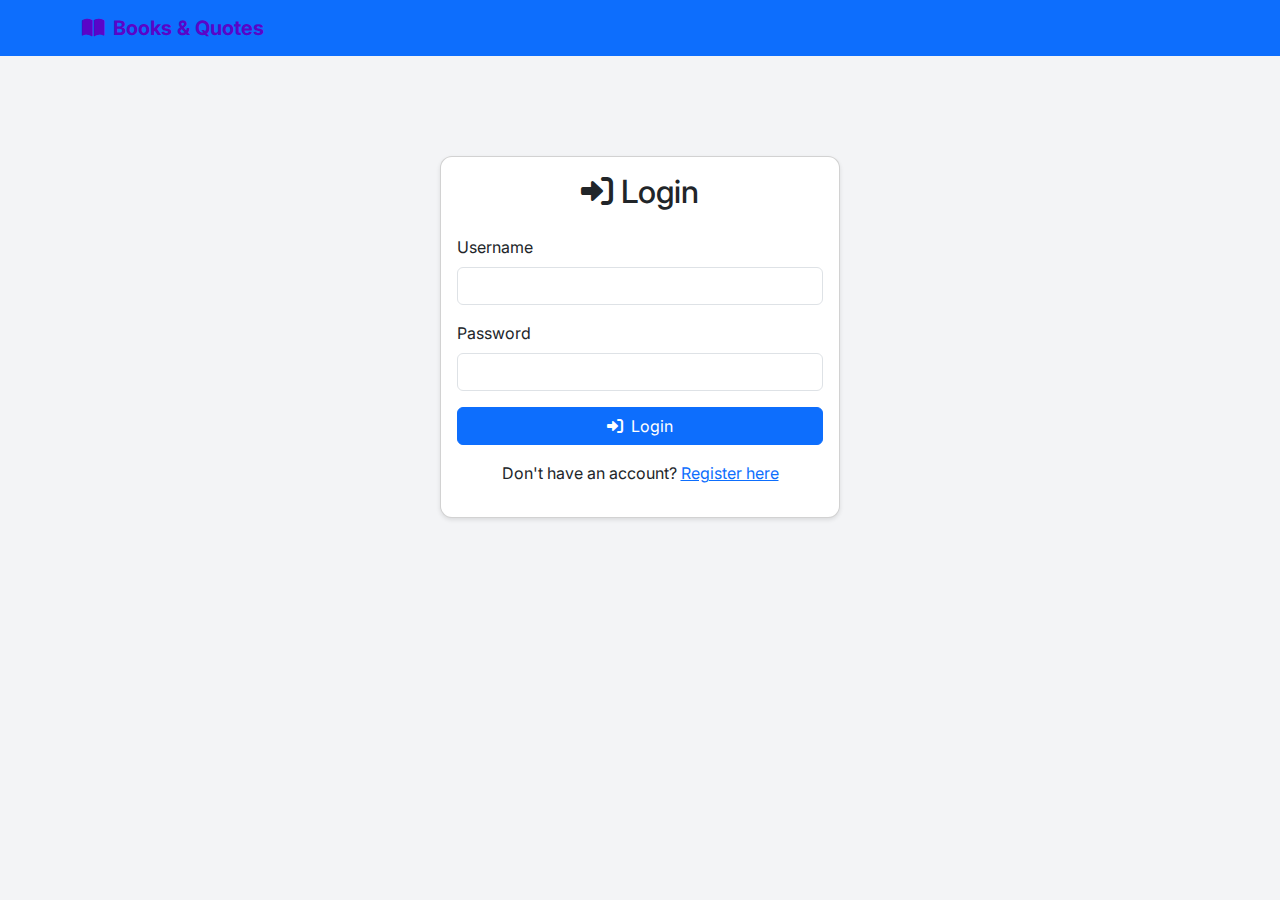
<file: frontend/index.html>
<!DOCTYPE html>
<html lang="en">
<head>
    <meta charset="UTF-8">
    <meta name="viewport" content="width=device-width, initial-scale=1.0">
    <title>Books & Quotes App</title>
    <link href="https://cdn.jsdelivr.net/npm/bootstrap@5.3.0/dist/css/bootstrap.min.css" rel="stylesheet">
    <link href="https://cdnjs.cloudflare.com/ajax/libs/font-awesome/6.0.0/css/all.min.css" rel="stylesheet">
    <link href="css/style.css" rel="stylesheet">
</head>
<body>
    <nav class="navbar navbar-expand-lg navbar-dark bg-primary">
        <div class="container">
            <a class="navbar-brand" href="index.html">
                <i class="fas fa-book-open me-2"></i>Books & Quotes
            </a>
            <button class="navbar-toggler" type="button" data-bs-toggle="collapse" data-bs-target="#navbarNav">
                <span class="navbar-toggler-icon"></span>
            </button>
            <div class="collapse navbar-collapse" id="navbarNav">
                <ul class="navbar-nav me-auto">
                    <li class="nav-item">
                        <a class="nav-link" href="books.html">Books</a>
                    </li>
                    <li class="nav-item">
                        <a class="nav-link" href="quotes.html">My Quotes</a>
                    </li>
                </ul>
                <ul class="navbar-nav">
                    <li class="nav-item" id="authLinks">
                        <a class="nav-link" href="login.html">Login</a>
                    </li>
                    <li class="nav-item" id="authLinks">
                        <a class="nav-link" href="register.html">Register</a>
                    </li>
                    <li class="nav-item dropdown" id="userLinks" style="display: none;">
                        <a class="nav-link dropdown-toggle" href="#" role="button" data-bs-toggle="dropdown">
                            <i class="fas fa-user me-1"></i>
                            <span id="username"></span>
                        </a>
                        <ul class="dropdown-menu">
                            <li><a class="dropdown-item" href="#" onclick="app.logout()">Logout</a></li>
                        </ul>
                    </li>
                    <li class="nav-item">
                        <a class="nav-link theme-switch" href="#" id="themeSwitch">
                            <i class="fas fa-moon"></i>
                        </a>
                    </li>
                </ul>
            </div>
        </div>
    </nav>

    <div class="hero-section">
        <div class="container text-center">
            <h1 class="display-4 mb-4">Welcome to Books & Quotes</h1>
            <p class="lead mb-4">Manage your book collection and favorite quotes in one place.</p>
            <div class="action-buttons mt-4">
                <a href="books.html" class="btn btn-light btn-lg me-3">
                    <i class="fas fa-book me-2"></i>Manage Books
                </a>
                <a href="quotes.html" class="btn btn-outline-light btn-lg">
                    <i class="fas fa-quote-left me-2"></i>My Quotes
                </a>
            </div>
        </div>
    </div>

    <div class="container mt-5">
        <div class="row">
            <div class="col-md-4 mb-4">
                <div class="card feature-card">
                    <div class="feature-icon">
                        <i class="fas fa-book"></i>
                    </div>
                    <h3>Manage Books</h3>
                    <p>Add, edit, and organize your book collection with ease.</p>
                </div>
            </div>
            <div class="col-md-4 mb-4">
                <div class="card feature-card">
                    <div class="feature-icon">
                        <i class="fas fa-quote-right"></i>
                    </div>
                    <h3>Save Quotes</h3>
                    <p>Keep track of your favorite quotes and inspirations.</p>
                </div>
            </div>
            <div class="col-md-4 mb-4">
                <div class="card feature-card">
                    <div class="feature-icon">
                        <i class="fas fa-mobile-alt"></i>
                    </div>
                    <h3>Responsive</h3>
                    <p>Access your data from any device, anywhere.</p>
                </div>
            </div>
        </div>
    </div>

    <script src="https://cdn.jsdelivr.net/npm/bootstrap@5.3.0/dist/js/bootstrap.bundle.min.js"></script>
    <script src="js/auth.js"></script>
    <script src="js/app.js"></script>
</body>
</html>
</file>
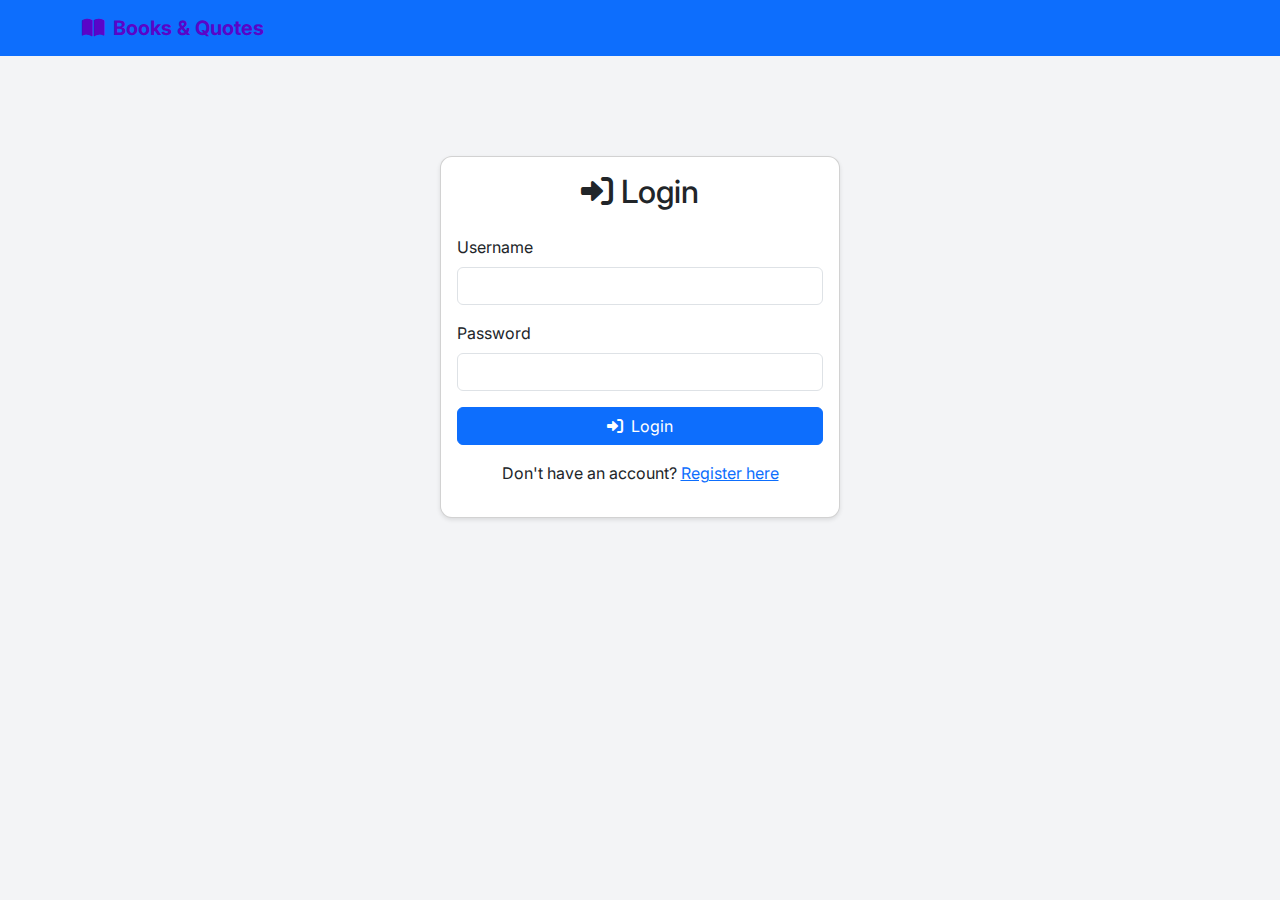
<file: frontend/login.html>
<!DOCTYPE html>
<html lang="en">
<head>
    <meta charset="UTF-8">
    <meta name="viewport" content="width=device-width, initial-scale=1.0">
    <title>Login - Books & Quotes</title>
    <link href="https://cdn.jsdelivr.net/npm/bootstrap@5.3.0/dist/css/bootstrap.min.css" rel="stylesheet">
    <link href="https://cdnjs.cloudflare.com/ajax/libs/font-awesome/6.0.0/css/all.min.css" rel="stylesheet">
    <link href="css/style.css" rel="stylesheet">
</head>
<body>
    <nav class="navbar navbar-expand-lg navbar-dark bg-primary">
        <div class="container">
            <a class="navbar-brand" href="index.html">
                <i class="fas fa-book-open me-2"></i>Books & Quotes
            </a>
        </div>
    </nav>

    <div class="container">
        <div class="login-container">
            <div class="card">
                <div class="card-body">
                    <h2 class="card-title text-center mb-4">
                        <i class="fas fa-sign-in-alt me-2"></i>Login
                    </h2>
                    
                    <form id="loginForm">
                        <div class="mb-3">
                            <label for="username" class="form-label">Username</label>
                            <input type="text" class="form-control" id="username" required>
                        </div>
                        <div class="mb-3">
                            <label for="password" class="form-label">Password</label>
                            <input type="password" class="form-control" id="password" required>
                        </div>
                        <button type="submit" id="loginBtn" class="btn btn-primary w-100">
                            <i class="fas fa-sign-in-alt me-2"></i>Login
                        </button>
                    </form>
                    
                    <div class="text-center mt-3">
                        <p>Don't have an account? <a href="register.html">Register here</a></p>
                    </div>
                </div>
            </div>
        </div>
    </div>

    <script src="https://cdn.jsdelivr.net/npm/bootstrap@5.3.0/dist/js/bootstrap.bundle.min.js"></script>
    <script src="js/auth.js"></script>
    <script>
        document.getElementById('loginForm').addEventListener('submit', async function(e) {
            e.preventDefault();
            
            const username = document.getElementById('username').value;
            const password = document.getElementById('password').value;
            const loginBtn = document.getElementById('loginBtn');
            console.log('Form values:', { username, password }); // Check these are not empty

            loginBtn.disabled = true;
            loginBtn.textContent = 'Logging in...';

            try {
                await auth.login(username, password);
                window.location.href = 'books.html';
            } catch (error) {
                alert('Login failed: ' + error.message);
                loginBtn.disabled = false;
                loginBtn.textContent = 'Login';
            }
        });

        // Redirect if already logged in
        if (auth.isAuthenticated()) {
            window.location.href = 'books.html';
        }
    </script>
</body>
</html>
</file>
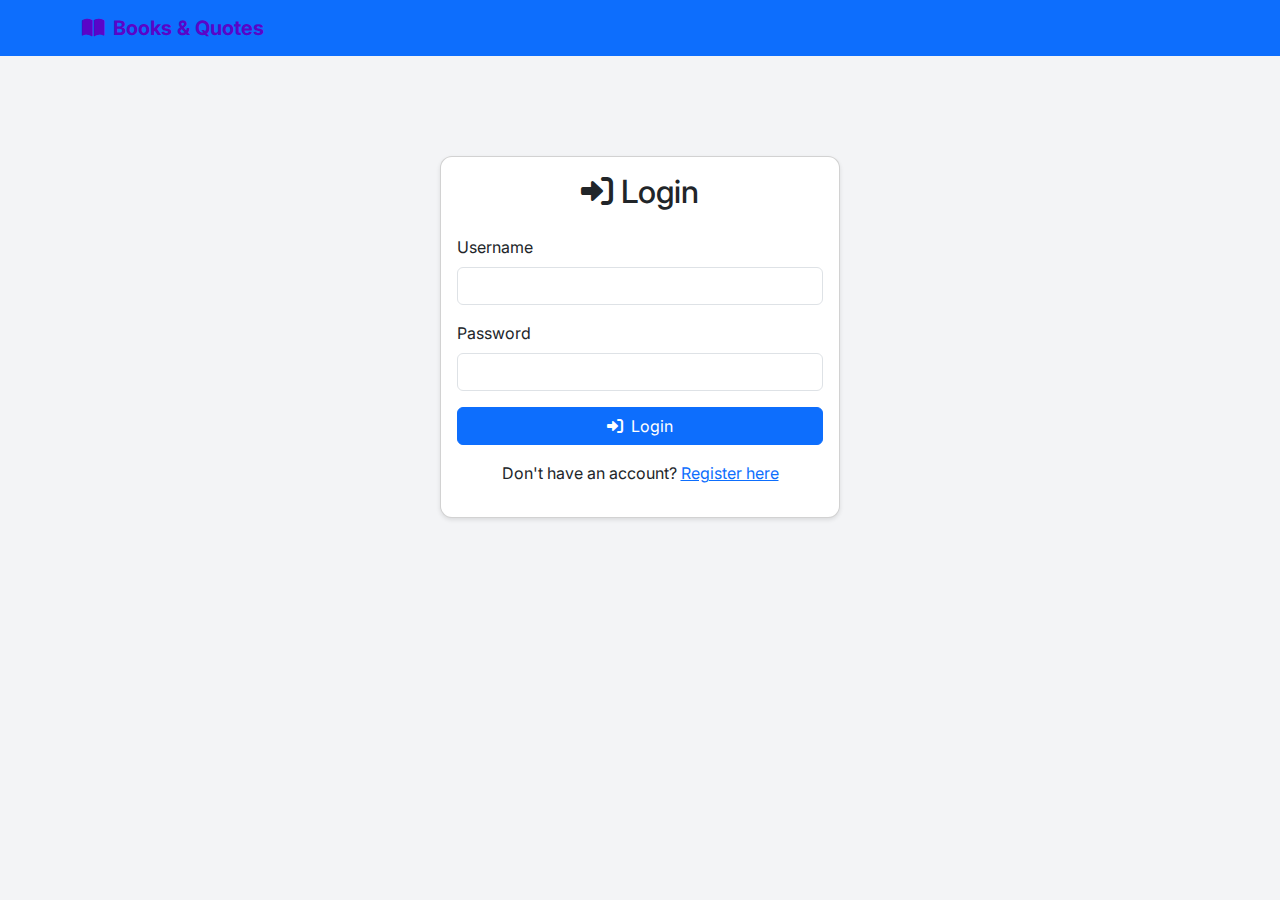
<file: frontend/quote-form.html>
<!DOCTYPE html>
<html lang="en">
<head>
    <meta charset="UTF-8">
    <meta name="viewport" content="width=device-width, initial-scale=1.0">
    <title>Add Quote - Books & Quotes</title>
    <link href="https://cdn.jsdelivr.net/npm/bootstrap@5.3.0/dist/css/bootstrap.min.css" rel="stylesheet">
    <link href="https://cdnjs.cloudflare.com/ajax/libs/font-awesome/6.0.0/css/all.min.css" rel="stylesheet">
    <link href="css/style.css" rel="stylesheet">
</head>
<body>
    <nav class="navbar navbar-expand-lg navbar-dark bg-primary">
        <div class="container">
            <a class="navbar-brand" href="index.html">
                <i class="fas fa-book-open me-2"></i>Books & Quotes
            </a>
            <!-- Your navigation code -->
        </div>
    </nav>

    <div class="container mt-4">
        <div class="row justify-content-center">
            <div class="col-md-8 col-lg-6">
                <div class="card">
                    <div class="card-header">
                        <h4 class="card-title mb-0">
                            <i class="fas fa-quote-left me-2"></i>Add New Quote
                        </h4>
                    </div>
                    <div class="card-body">
                        <!-- ✅ IMPORTANT: Correct field IDs -->
                        <form id="quoteForm">
                            <div class="mb-3">
                                <label for="quote_text" class="form-label">Quote Text *</label>
                                <textarea class="form-control" id="quote_text" name="quote_text" rows="4" required placeholder="Enter the quote text..."></textarea>
                            </div>
                            <div class="mb-3">
                                <label for="author" class="form-label">Author *</label>
                                <input type="text" class="form-control" id="author" name="author" required placeholder="Enter the author's name">
                            </div>
                            <div class="d-flex gap-2">
                                <button type="submit" class="btn btn-primary">
                                    <i class="fas fa-save me-2"></i>Save Quote
                                </button>
                                <button type="button" id="cancelQuote" class="btn btn-secondary">
                                    <i class="fas fa-times me-2"></i>Cancel
                                </button>
                            </div>
                        </form>
                    </div>
                </div>
            </div>
        </div>
    </div>

    <script src="https://cdn.jsdelivr.net/npm/bootstrap@5.3.0/dist/js/bootstrap.bundle.min.js"></script>
    <script src="js/auth.js"></script>
    <script src="js/app.js"></script>
    <script src="js/quotes.js"></script>
</body>
</html>
</file>
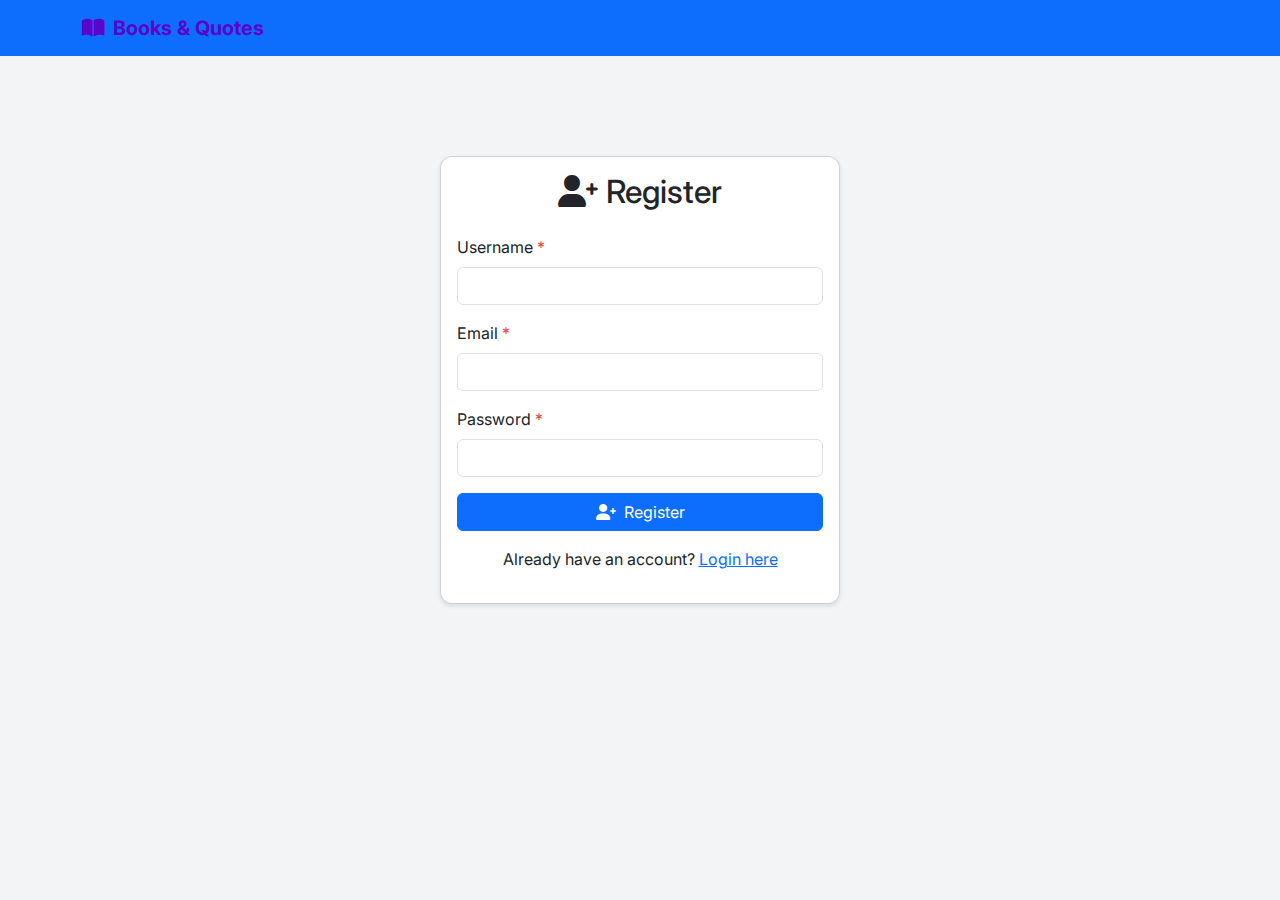
<file: frontend/register.html>
<!DOCTYPE html>
<html lang="en">
<head>
    <meta charset="UTF-8">
    <meta name="viewport" content="width=device-width, initial-scale=1.0">
    <title>Register - Books & Quotes</title>
    <link href="https://cdn.jsdelivr.net/npm/bootstrap@5.3.0/dist/css/bootstrap.min.css" rel="stylesheet">
    <link href="https://cdnjs.cloudflare.com/ajax/libs/font-awesome/6.0.0/css/all.min.css" rel="stylesheet">
    <link href="css/style.css" rel="stylesheet">
</head>
<body>
    <nav class="navbar navbar-expand-lg navbar-dark bg-primary">
        <div class="container">
            <a class="navbar-brand" href="index.html">
                <i class="fas fa-book-open me-2"></i>Books & Quotes
            </a>
        </div>
    </nav>

    <div class="container">
        <div class="login-container">
            <div class="card">
                <div class="card-body">
                    <h2 class="card-title text-center mb-4">
                        <i class="fas fa-user-plus me-2"></i>Register
                    </h2>
                    
                    <form id="registerForm">
                        <div class="mb-3">
                            <label for="username" class="form-label required">Username</label>
                            <input type="text" class="form-control" id="username" required>
                        </div>
                        <div class="mb-3">
                            <label for="email" class="form-label required">Email</label>
                            <input type="email" class="form-control" id="email" required>
                        </div>
                        <div class="mb-3">
                            <label for="password" class="form-label required">Password</label>
                            <input type="password" class="form-control" id="password" required>
                        </div>
                        <button type="submit" class="btn btn-primary w-100">
                            <i class="fas fa-user-plus me-2"></i>Register
                        </button>
                    </form>
                    
                    <div class="text-center mt-3">
                        <p>Already have an account? <a href="login.html">Login here</a></p>
                    </div>
                </div>
            </div>
        </div>
    </div>

    <script src="https://cdn.jsdelivr.net/npm/bootstrap@5.3.0/dist/js/bootstrap.bundle.min.js"></script>
    <script src="js/auth.js"></script>
    <script>
        document.getElementById('registerForm').addEventListener('submit', async function(e) {
            e.preventDefault();
            
            const userData = {
                username: document.getElementById('username').value,
                email: document.getElementById('email').value,
                password: document.getElementById('password').value
            };
            
            try {
                await auth.register(userData);
                alert('Registration successful! Please login.');
                window.location.href = 'login.html';
            } catch (error) {
                alert('Registration failed: ' + error.message);
            }
        });

        // Redirect if already logged in
        if (auth.isAuthenticated()) {
            window.location.href = 'books.html';
        }
    </script>
</body>
</html>
</file>
<file: frontend/css/style.css>
/* Import Google Font */
@import url('https://fonts.googleapis.com/css2?family=Inter:wght@400;500;600;700&display=swap');

:root {
    --primary-color: #5a05c8;       /* Indigo */
    --secondary-color: #6b7280;     /* Gray */
    --success-color: #10b981;       /* Emerald */
    --danger-color: #ef4444;        /* Red */
    --light-bg: #f3f4f6;            /* Light Gray */
    --dark-bg: #1f2937;             /* Dark Gray */
    --text-light: #f9fafb;          /* Light text */
    --text-dark: #111827;           /* Dark text */
    --card-bg-light: #ffffff;       /* White card */
    --card-bg-dark: #374151;        /* Dark card */
}

body {
    font-family: 'Inter', sans-serif;
    transition: all 0.3s ease;
    min-height: 100vh;
    background-color: var(--light-bg);
    color: var(--text-dark);
}

body.dark-mode {
    background-color: var(--dark-bg);
    color: var(--text-light);
}

body.dark-mode .card {
    background-color: var(--card-bg-dark);
    color: var(--text-light);
    border-color: var(--secondary-color);
}

body.dark-mode .form-control {
    background-color: var(--card-bg-dark);
    color: var(--text-light);
    border-color: var(--secondary-color);
}

body.dark-mode .table {
    color: var(--text-light);
}

body.dark-mode .navbar {
    background-color: #111827 !important;
}

.theme-switch {
    cursor: pointer;
}

.book-card, .quote-card {
    transition: transform 0.2s, box-shadow 0.2s;
    height: 100%;
    border-radius: 12px;
    background-color: var(--card-bg-light);
    box-shadow: 0 4px 6px rgba(0,0,0,0.1);
}

.book-card:hover, .quote-card:hover {
    transform: translateY(-5px);
    box-shadow: 0 8px 12px rgba(0,0,0,0.15);
}

.navbar-brand {
    font-weight: 700;
    color: var(--primary-color);
}

.required::after {
    content: " *";
    color: var(--danger-color);
}

.login-container {
    max-width: 400px;
    margin: 100px auto;
}

.hero-section {
    background: linear-gradient(135deg, var(--primary-color), #090ded);
    color: var(--text-light);
    padding: 80px 0;
    margin-bottom: 40px;
    text-align: center;
}

.feature-card {
    text-align: center;
    padding: 30px;
    border: none;
    border-radius: 12px;
    box-shadow: 0 4px 6px rgba(0,0,0,0.1);
    background-color: var(--card-bg-light);
}

.feature-icon {
    font-size: 3rem;
    color: var(--primary-color);
    margin-bottom: 20px;
}

.action-buttons .btn {
    margin: 5px;
    min-width: 150px;
    font-weight: 500;
    transition: all 0.2s ease;
}

.action-buttons .btn:hover {
    transform: translateY(-2px);
}

.alert {
    margin-bottom: 20px;
    border-radius: 8px;
}

.card {
    border-radius: 12px;
    box-shadow: 0 2px 4px rgba(0,0,0,0.1);
    transition: all 0.2s ease;
}
</file>
